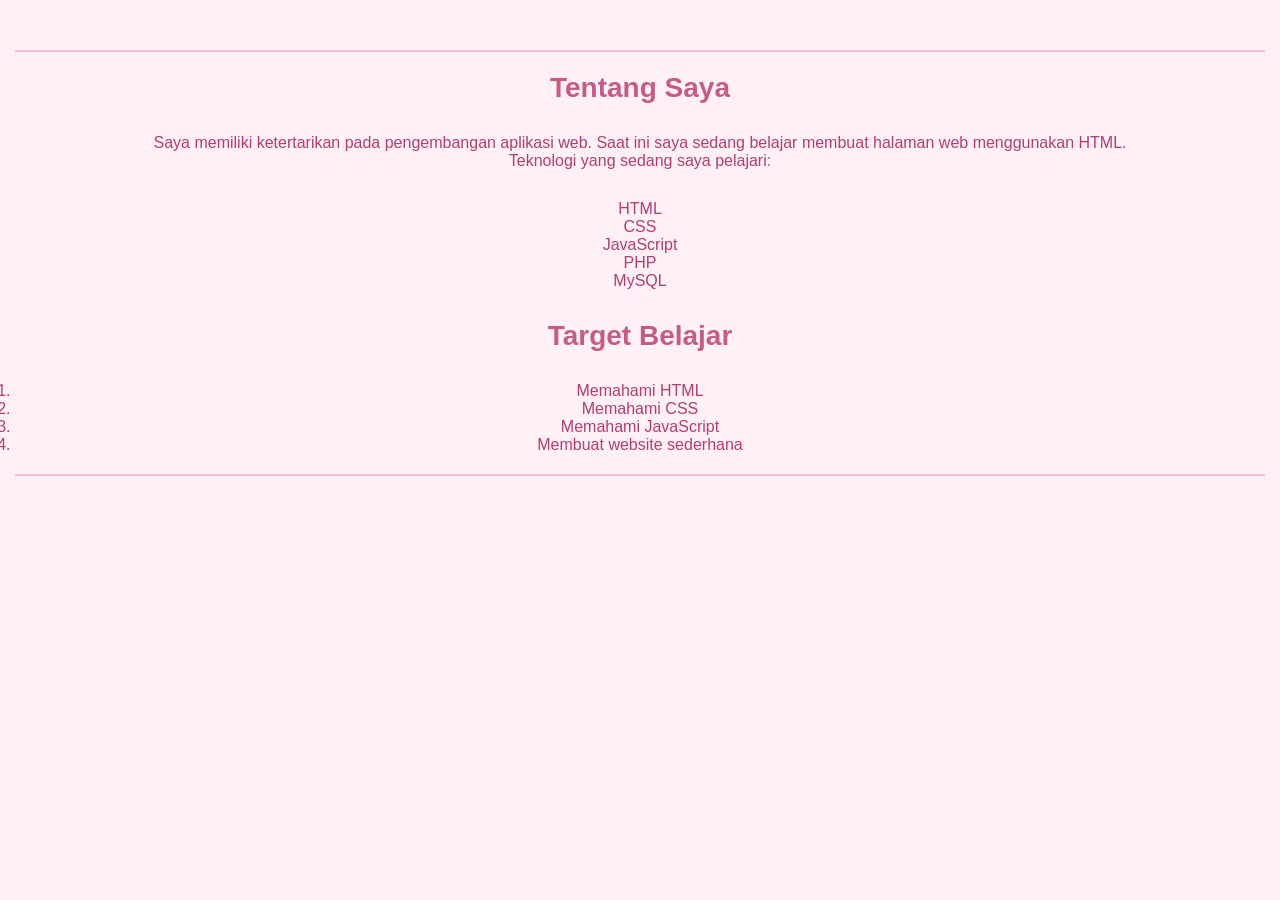
<file: about-me.html>
<!DOCTYPE html>
<html lang="id">
<head>
    <meta charset="UTF-8">
    <title>Tentang Saya</title>
 <link rel="stylesheet" href="style.css">
</head>
<body>

    <hr>

    <h1>Tentang Saya</h1>

    <p>
        Saya memiliki ketertarikan pada pengembangan aplikasi web.
        Saat ini saya sedang belajar membuat halaman web menggunakan HTML.
    </p>

    <p>Teknologi yang sedang saya pelajari:</p>

    <ul>
        <li>HTML</li>
        <li>CSS</li>
        <li>JavaScript</li>
        <li>PHP</li>
        <li>MySQL</li>
    </ul>

    <h1>Target Belajar</h1>

    <ol>
        <li>Memahami HTML</li>
        <li>Memahami CSS</li>
        <li>Memahami JavaScript</li>
        <li>Membuat website sederhana</li>
    </ol>

    <hr>

</body>
</html>
</file>
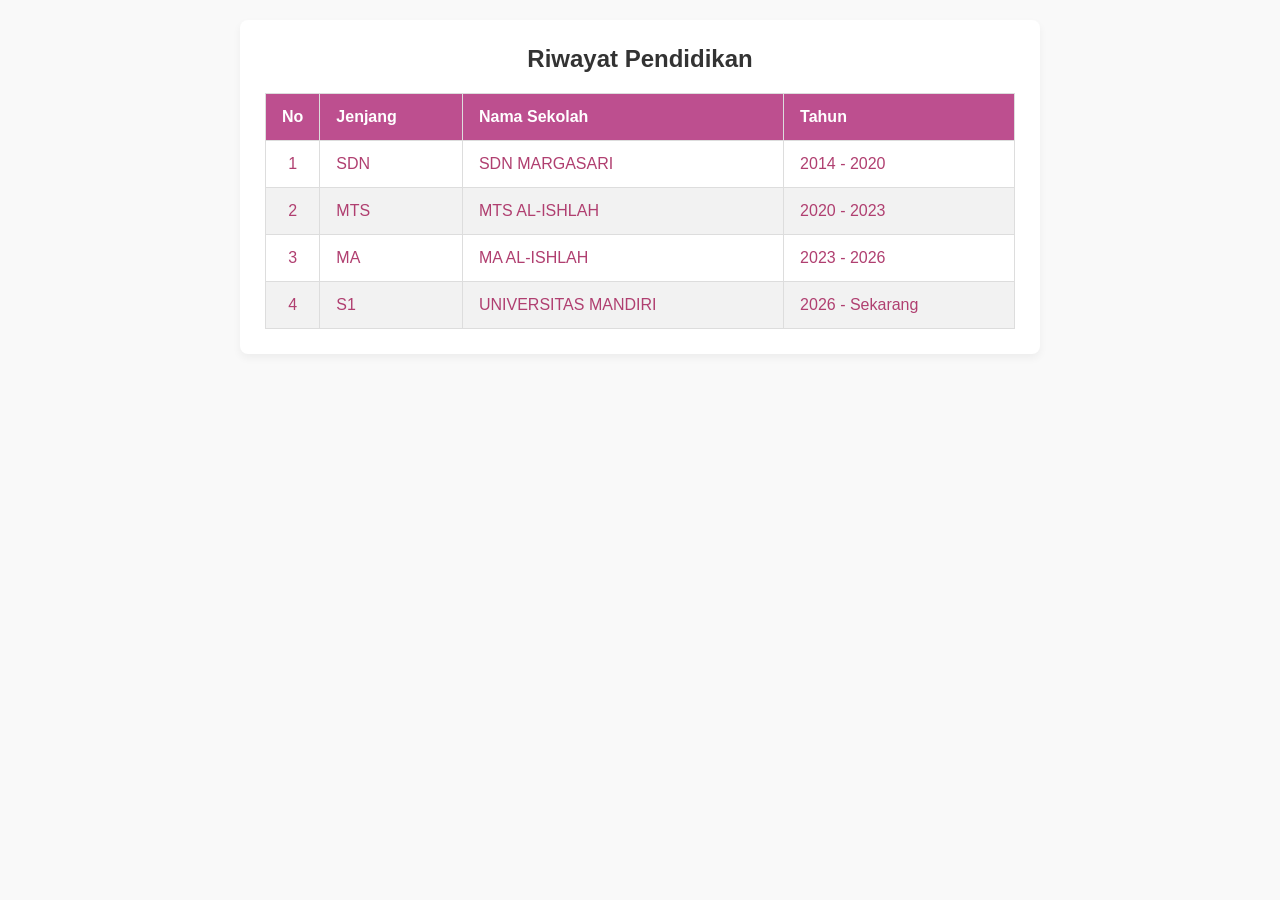
<file: educations.html>
<!DOCTYPE html>
<html lang="id">
<head>
    <meta charset="UTF-8">
    <meta name="viewport" content="width=device-width, initial-scale=1.0">
    <title>Tabel Riwayat Pendidikan</title>
    <link rel="stylesheet" href="style.css">
    
    <style>
        body {
            font-family: Arial, sans-serif;
            padding: 20px;
            background-color: #f9f9f9;
        }
        .container {
            max-width: 800px;
            margin: 0 auto;
            background: #ffffff;
            padding: 25px;
            border-radius: 8px;
            box-shadow: 0 4px 8px rgba(0,0,0,0.05);
        }
        h2 {
            color: #333;
            margin-bottom: 20px;
            font-size: 24px;
        }
        table {
            width: 100%;
            border-collapse: collapse;
            font-size: 16px; /* Ukuran teks lebih besar */
        }
        th, td {
            border: 1px solid #ddd;
            padding: 14px 16px; /* Padding lebih longgar agar tabel terlihat besar */
            text-align: left;
        }
        th {
            background-color: #bd4f8f;
            color: white;
            font-weight: bold;
        }
        tr:nth-child(even) {
            background-color: #f2f2f2; /* Warna selang-seling */
        }
        tr:hover {
            background-color: #ddd; /* Efek hover saat kursor di atas baris */
        }
        /* Mengatur lebar spesifik untuk kolom No agar rapi */
        th:first-child, td:first-child {
            width: 50px;
            text-align: center;
        }
    </style>
</head>
<body>

<div class="container">
    <h2>Riwayat Pendidikan</h2>
    <table>
        <thead>
            <tr>
                <th>No</th>
                <th>Jenjang</th>
                <th>Nama Sekolah</th>
                <th>Tahun</th>
            </tr>
        </thead>
        <tbody>
            <tr>
                <td>1</td>
                <td>SDN</td>
                <td>SDN MARGASARI</td>
                <td>2014 - 2020</td>
            </tr>
            <tr>
                <td>2</td>
                <td>MTS</td>
                <td>MTS AL-ISHLAH</td>
                <td>2020 - 2023</td>
            </tr>
            <tr>
                <td>3</td>
                <td>MA</td>
                <td>MA AL-ISHLAH</td>
                <td>2023 - 2026</td>
            </tr>
            <tr>
                <td>4</td>
                <td>S1</td>
                <td>UNIVERSITAS MANDIRI</td>
                <td>2026 - Sekarang</td>
            </tr>
        </tbody>
    </table>
</div>

</body>
</html>
</file>
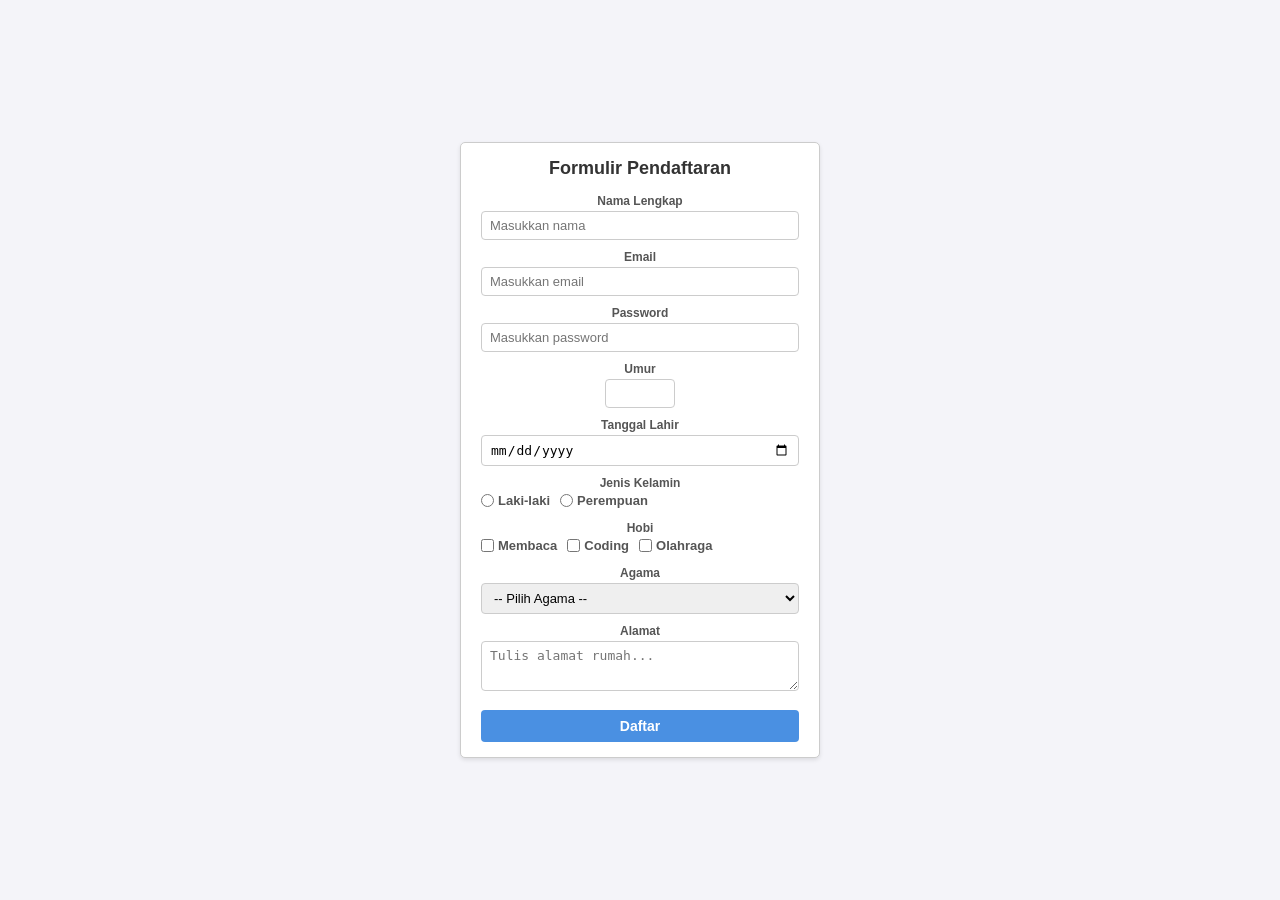
<file: from.html>
<!DOCTYPE html>
<html lang="id">
<head>
    <meta charset="UTF-8">
    <meta name="viewport" content="width=device-width, initial-scale=1.0">
    <title>Formulir Pendaftaran Ringkas</title>
<link rel="stylesheet" href="style.css">
   
    <style>
        body {
            font-family: Arial, sans-serif;
            background-color: #f4f4f9;
            display: flex;
            justify-content: center;
            align-items: center;
            min-height: 100vh;
            margin: 0;
            padding: 10px;
        }
        .form-container {
            background: #ffffff;
            padding: 15px 20px;
            border: 1px solid #ccc;
            border-radius: 5px;
            width: 100%;
            max-width: 360px; /* Ukuran maksimal diperkecil agar ringkas */
            box-shadow: 0 2px 4px rgba(0,0,0,0.1);
        }
        h2 {
            text-align: center;
            margin: 0 0 15px 0;
            font-size: 18px; /* Ukuran judul diperkecil */
            color: #333;
        }
        .form-group {
            margin-bottom: 10px; /* Jarak antar baris dipersempit */
        }
        label {
            display: block;
            font-size: 12px; /* Ukuran teks label lebih kecil */
            font-weight: bold;
            margin-bottom: 3px;
            color: #555;
        }
        input[type="text"],
        input[type="number"],
        input[type="date"],
        select,
        textarea {
            width: 100%;
            padding: 6px 8px; /* Padding diperkecil agar input lebih tipis */
            font-size: 13px;
            border: 1px solid #ccc;
            border-radius: 4px;
            box-sizing: border-box;
        }
        .radio-group, .checkbox-group {
            display: flex;
            gap: 10px;
            align-items: center;
            margin-top: 2px;
        }
        .radio-item, .checkbox-item {
            display: flex;
            align-items: center;
            font-size: 13px;
        }
        .radio-item input, .checkbox-item input {
            margin-right: 4px;
        }
        textarea {
            resize: vertical;
            height: 50px; /* Tinggi kotak alamat diperkecil */
        }
        button {
            width: 100%;
            padding: 8px;
            background-color: #4A90E2;
            color: white;
            border: none;
            border-radius: 4px;
            font-size: 14px;
            font-weight: bold;
            cursor: pointer;
            margin-top: 5px;
        }
        button:hover {
            background-color: #357ABD;
        }
    </style>
</head>
<body>

<div class="form-container">
    <h2>Formulir Pendaftaran</h2>
    <form>
        <div class="form-group">
            <label for="nama">Nama Lengkap</label>
            <input type="text" id="nama" name="nama" placeholder="Masukkan nama">
        </div>

        <div class="form-group">
            <label for="email">Email</label>
            <input type="text" id="email" name="email" placeholder="Masukkan email">
        </div>

        <div class="form-group">
            <label for="password">Password</label>
            <input type="text" id="password" name="password" placeholder="Masukkan password">
        </div>

        <div class="form-group">
            <label for="umur">Umur</label>
            <input type="number" id="umur" name="umur" style="width: 70px;">
        </div>

        <div class="form-group">
            <label for="tanggal_lahir">Tanggal Lahir</label>
            <input type="date" id="tanggal_lahir" name="tanggal_lahir">
        </div>

        <div class="form-group">
            <label>Jenis Kelamin</label>
            <div class="radio-group">
                <label class="radio-item"><input type="radio" name="jk" value="L"> Laki-laki</label>
                <label class="radio-item"><input type="radio" name="jk" value="P"> Perempuan</label>
            </div>
        </div>

        <div class="form-group">
            <label>Hobi</label>
            <div class="checkbox-group">
                <label class="checkbox-item"><input type="checkbox" name="hobi" value="Membaca"> Membaca</label>
                <label class="checkbox-item"><input type="checkbox" name="hobi" value="Coding"> Coding</label>
                <label class="checkbox-item"><input type="checkbox" name="hobi" value="Olahraga"> Olahraga</label>
            </div>
        </div>

        <div class="form-group">
            <label for="agama">Agama</label>
            <select id="agama" name="agama">
                <option value="">-- Pilih Agama --</option>
                <option value="Islam">Islam</option>
                <option value="Kristen">Kristen</option>
                <option value="Katolik">Katolik</option>
                <option value="Hindu">Hindu</option>
                <option value="Buddha">Buddha</option>
                <option value="Khonghucu">Khonghucu</option>
            </select>
        </div>

        <div class="form-group">
            <label for="alamat">Alamat</label>
            <textarea id="alamat" name="alamat" placeholder="Tulis alamat rumah..."></textarea>
        </div>

        <button type="submit">Daftar</button>
    </form>
</div>

</body>
</html>
</file>
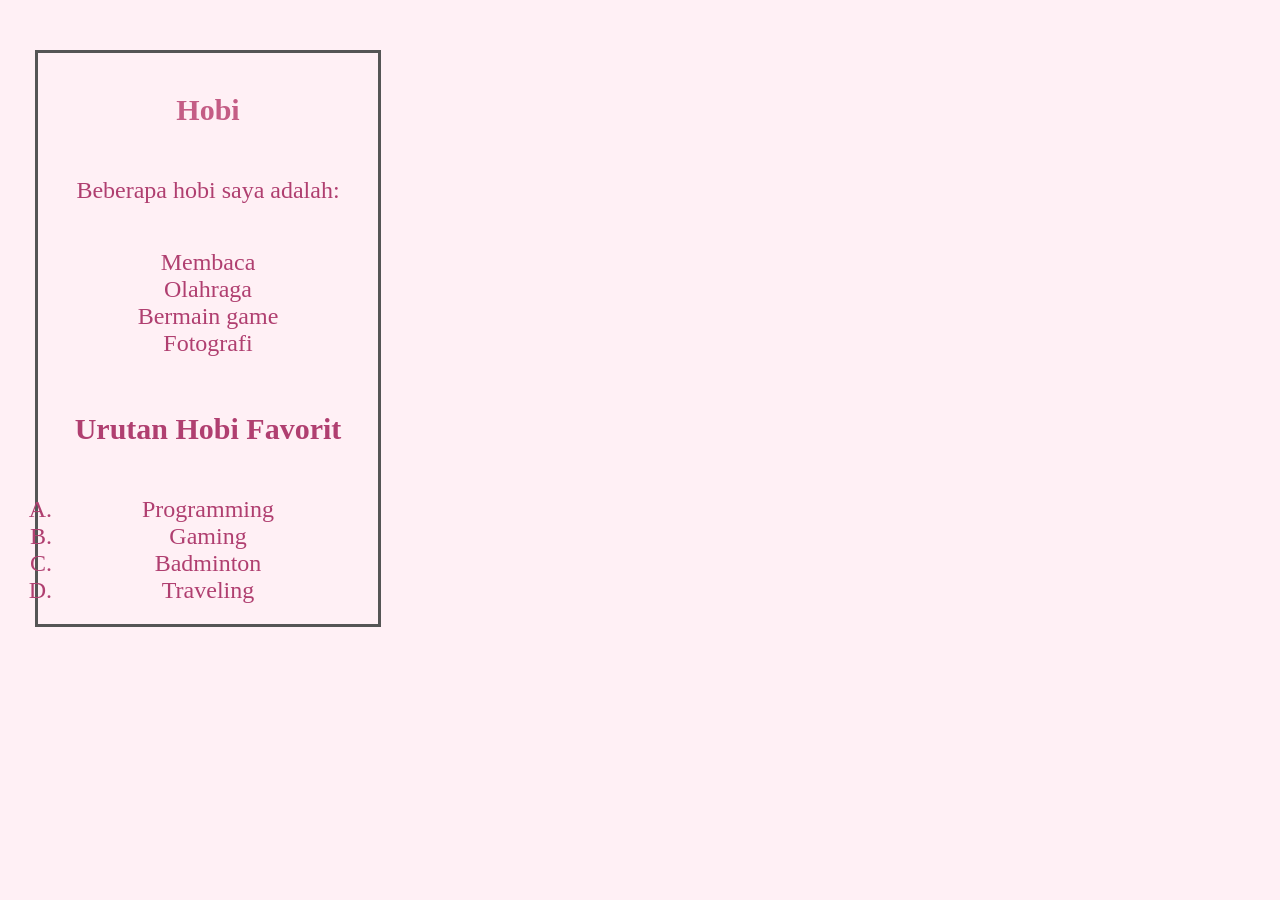
<file: hobbies.html>
<!DOCTYPE html>
<html lang="id">
<head>
    <meta charset="UTF-8">
    <meta name="viewport" content="width=device-width, initial-scale=1.0">
    <title>Hobbies</title>
<link rel="stylesheet" href="style.css">
    

    <style>
        .bingkai {
            width: 300px;
            border: 3px solid #555;
            padding: 20px;
            margin: 20px;
            font-family: "Times New Roman", serif;
            font-size: 24px;
            box-sizing: content-box;
        }

        h1 {
            font-size: 30px;
            margin-top: 20px;
        }

        h2 {
            font-size: 30px;
            margin-top: 50px;
        }

        p {
            margin-top: 50px;
        }

        ul {
            margin-top: 45px;
            margin-bottom: 55px;
        }

        ol {
            list-style-type: upper-alpha;
            margin-top: 50px;
        }
    </style>
</head>

<body>

    <div class="bingkai">

        <h1>Hobi</h1>

        <p>Beberapa hobi saya adalah:</p>

        <ul>
            <li>Membaca</li>
            <li>Olahraga</li>
            <li>Bermain game</li>
            <li>Fotografi</li>
        </ul>

        <h2>Urutan Hobi Favorit</h2>

        <ol>
            <li>Programming</li>
            <li>Gaming</li>
            <li>Badminton</li>
            <li>Traveling</li>
        </ol>

    </div>

</body>
</html>
</file>
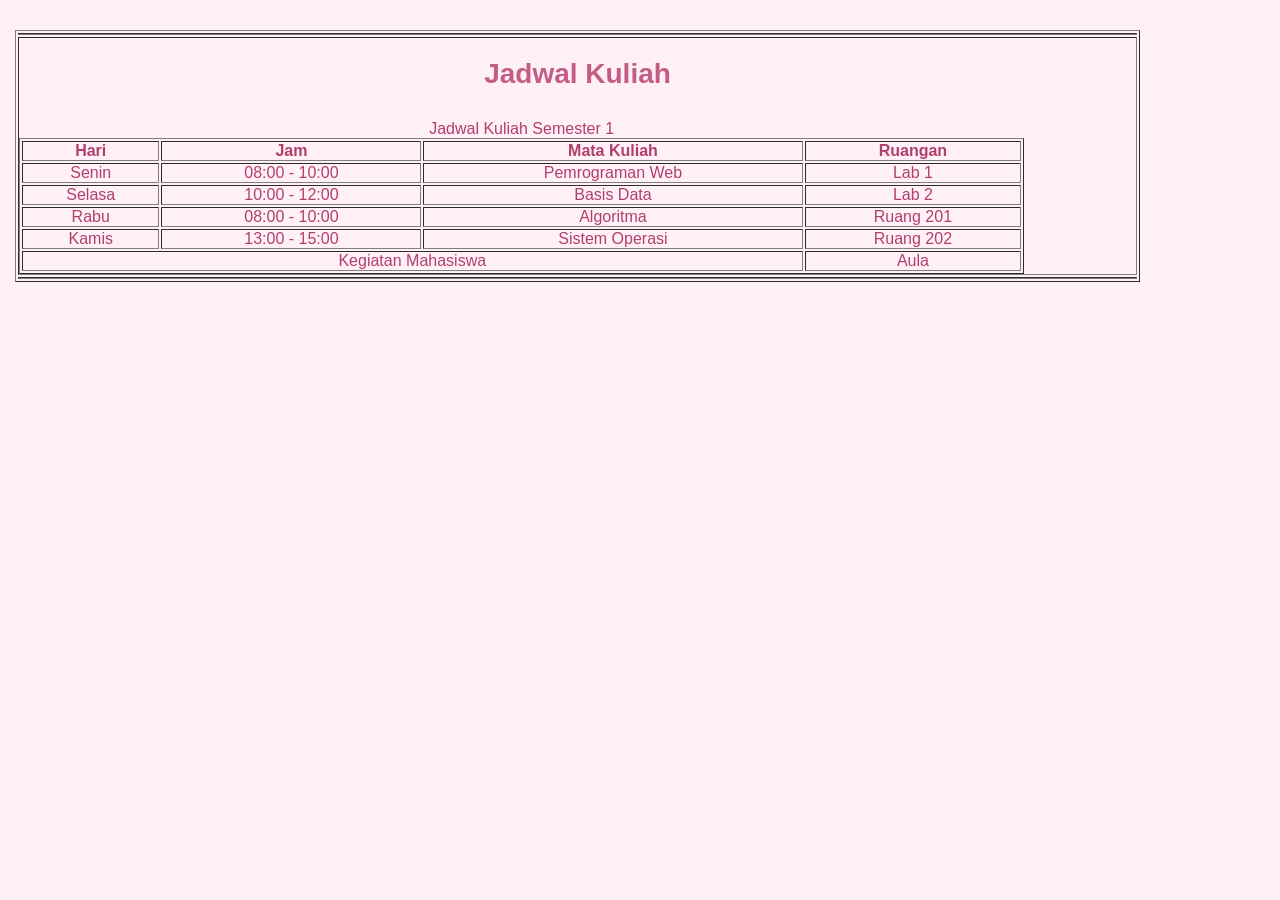
<file: jadwal.html>
<!DOCTYPE html>
<html lang="id">
<head>
  <meta charset="UTF-8">
  <title>Jadwal Kuliah</title>
  <link rel="stylesheet" href="style.css">
</head>
<body>
  <table border="1" width="90%">
    <tr>
      <td></td>
    </tr>
    <tr>
      <td>
        <h1>Jadwal Kuliah</h1>

        <table border="1" width="90%">
          <caption>Jadwal Kuliah Semester 1</caption>
          <tr>
            <th>Hari</th>
            <th>Jam</th>
            <th>Mata Kuliah</th>
            <th>Ruangan</th>
          </tr>
          <tr>
            <td>Senin</td>
            <td>08:00 - 10:00</td>
            <td>Pemrograman Web</td>
            <td>Lab 1</td>
          </tr>
          <tr>
            <td>Selasa</td>
            <td>10:00 - 12:00</td>
            <td>Basis Data</td>
            <td>Lab 2</td>
          </tr>
          <tr>
            <td>Rabu</td>
            <td>08:00 - 10:00</td>
            <td>Algoritma</td>
            <td>Ruang 201</td>
          </tr>
          <tr>
            <td>Kamis</td>
            <td>13:00 - 15:00</td>
            <td>Sistem Operasi</td>
            <td>Ruang 202</td>
          </tr>
          <tr>
            <td colspan="3">Kegiatan Mahasiswa</td>
            <td>Aula</td>
          </tr>
        </table>
      </td>
    </tr>
    <tr>
      <td></td>
    </tr>
  </table>
</body>
</html>
</file>
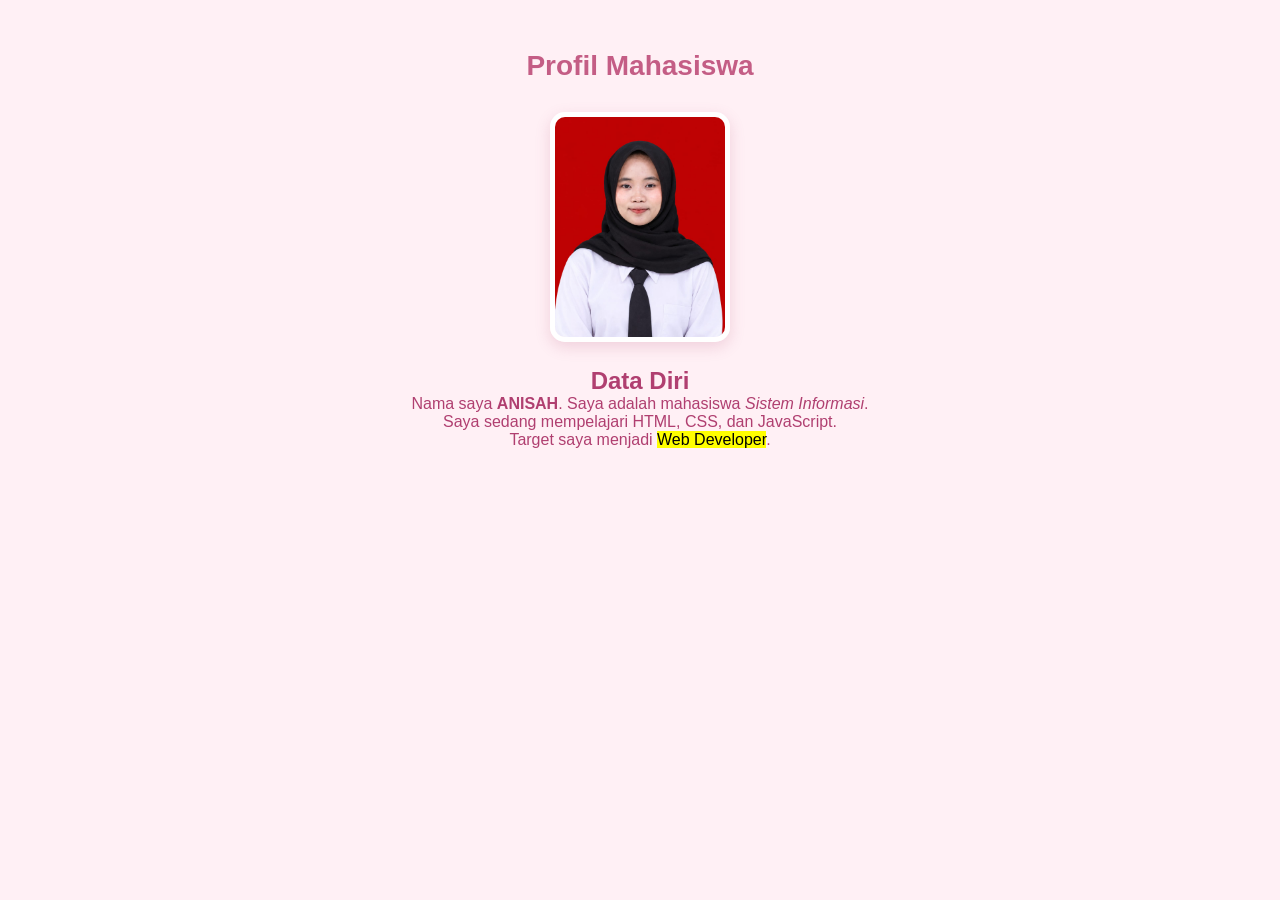
<file: profile.html>
<!DOCTYPE html>
<html lang="id">

<head>
    <meta charset="UTF-8">
    <meta name="viewport" content="width=device-width, initial-scale=1.0">

    <title>Profil Mahasiswa</title>

    <link rel="stylesheet" href="style.css">
</head>

<body>

    <div class="profil-container">

        <h1>Profil Mahasiswa</h1>

        <img src="filegambar.anisah.jpeg"
             alt="Foto Profil"
             class="foto-profil">

        <h2>Data Diri</h2>

        <p>
            Nama saya <strong>ANISAH</strong>.
            Saya adalah mahasiswa
            <em>Sistem Informasi</em>.
        </p>

        <p>
            Saya sedang mempelajari HTML, CSS, dan JavaScript.
        </p>

        <p>
            Target saya menjadi
            <mark>Web Developer</mark>.
        </p>

    </div>

</body>

</html>
</file>
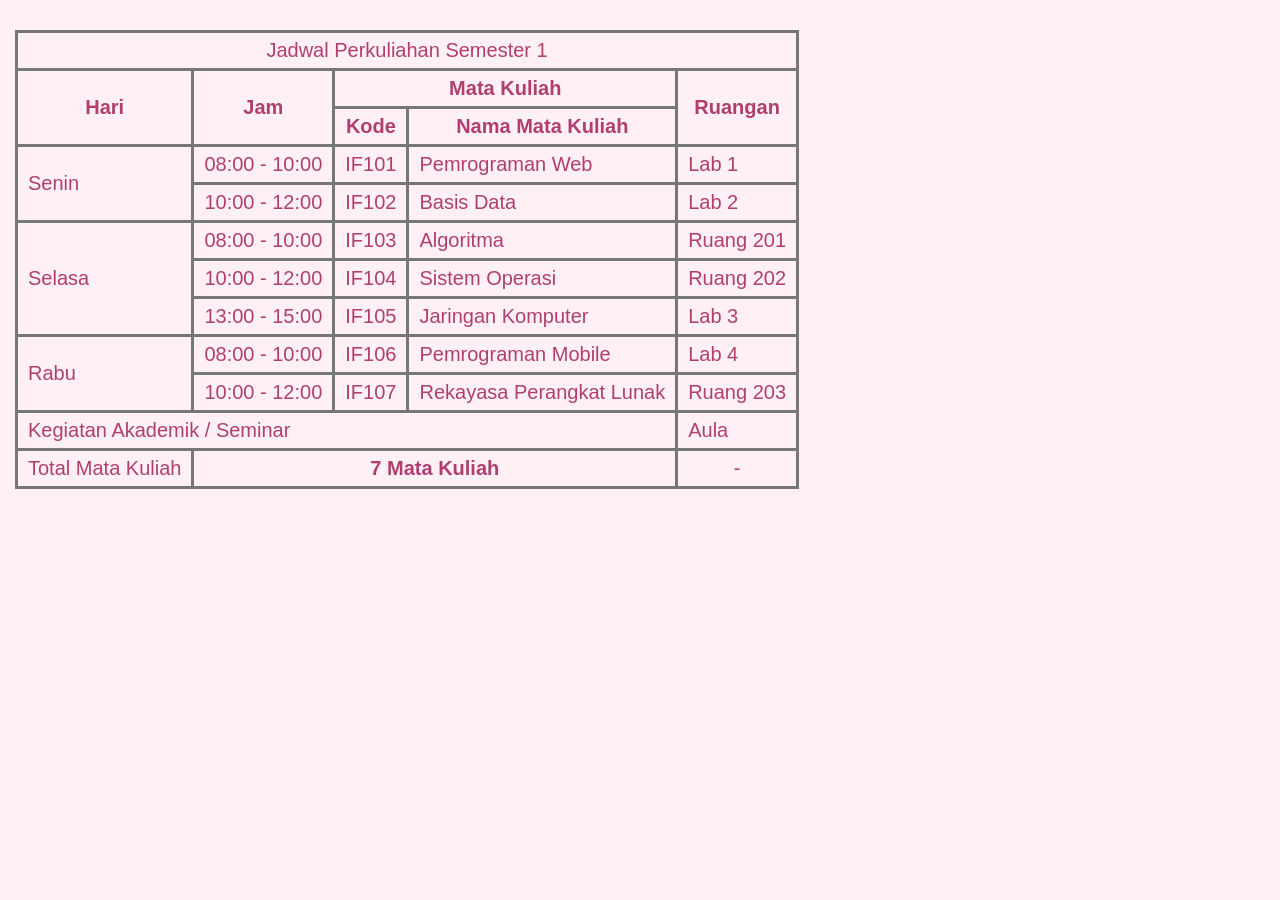
<file: table1.html>
<!DOCTYPE html>
<html lang="id">
<head>
    <meta charset="UTF-8">
    <title>Jadwal Perkuliahan</title>
    <link rel="stylesheet" href="style.css">
    <style>
        table {
            border-collapse: collapse;
            font-family: Arial, sans-serif;
            font-size: 20px;
        }
        th, td {
            border: 3px solid #777;
            padding: 6px 10px;
            text-align: left;
        }
    </style>
</head>
<body>

    <table border="1">
        <!-- Judul Utama Tabel -->
        <tr>
            <th colspan="5" style="text-align: center; font-weight: normal;">Jadwal Perkuliahan Semester 1</th>
        </tr>
        
        <!-- Header Tabel -->
        <tr>
            <th rowspan="2" style="text-align: center;">Hari</th>
            <th rowspan="2" style="text-align: center;">Jam</th>
            <th colspan="2" style="text-align: center;">Mata Kuliah</th>
            <th rowspan="2" style="text-align: center;">Ruangan</th>
        </tr>
        <tr>
            <th style="text-align: center;">Kode</th>
            <th style="text-align: center;">Nama Mata Kuliah</th>
        </tr>
        
        <!-- Hari Senin -->
        <tr>
            <td rowspan="2">Senin</td>
            <td>08:00 - 10:00</td>
            <td>IF101</td>
            <td>Pemrograman Web</td>
            <td>Lab 1</td>
        </tr>
        <tr>
            <td>10:00 - 12:00</td>
            <td>IF102</td>
            <td>Basis Data</td>
            <td>Lab 2</td>
        </tr>
        
        <!-- Hari Selasa -->
        <tr>
            <td rowspan="3">Selasa</td>
            <td>08:00 - 10:00</td>
            <td>IF103</td>
            <td>Algoritma</td>
            <td>Ruang 201</td>
        </tr>
        <tr>
            <td>10:00 - 12:00</td>
            <td>IF104</td>
            <td>Sistem Operasi</td>
            <td>Ruang 202</td>
        </tr>
        <tr>
            <td>13:00 - 15:00</td>
            <td>IF105</td>
            <td>Jaringan Komputer</td>
            <td>Lab 3</td>
        </tr>
        
        <!-- Hari Rabu -->
        <tr>
            <td rowspan="2">Rabu</td>
            <td>08:00 - 10:00</td>
            <td>IF106</td>
            <td>Pemrograman Mobile</td>
            <td>Lab 4</td>
        </tr>
        <tr>
            <td>10:00 - 12:00</td>
            <td>IF107</td>
            <td>Rekayasa Perangkat Lunak</td>
            <td>Ruang 203</td>
        </tr>
        
        <!-- Kegiatan Akademik / Seminar -->
        <tr>
            <td colspan="4">Kegiatan Akademik / Seminar</td>
            <td>Aula</td>
        </tr>
        
        <!-- Total Mata Kuliah -->
        <tr>
            <td>Total Mata Kuliah</td>
            <td colspan="3" style="text-align: center; font-weight: bold;">7 Mata Kuliah</td>
            <td style="text-align: center;">-</td>
        </tr>
    </table>

</body>
</html>
</file>
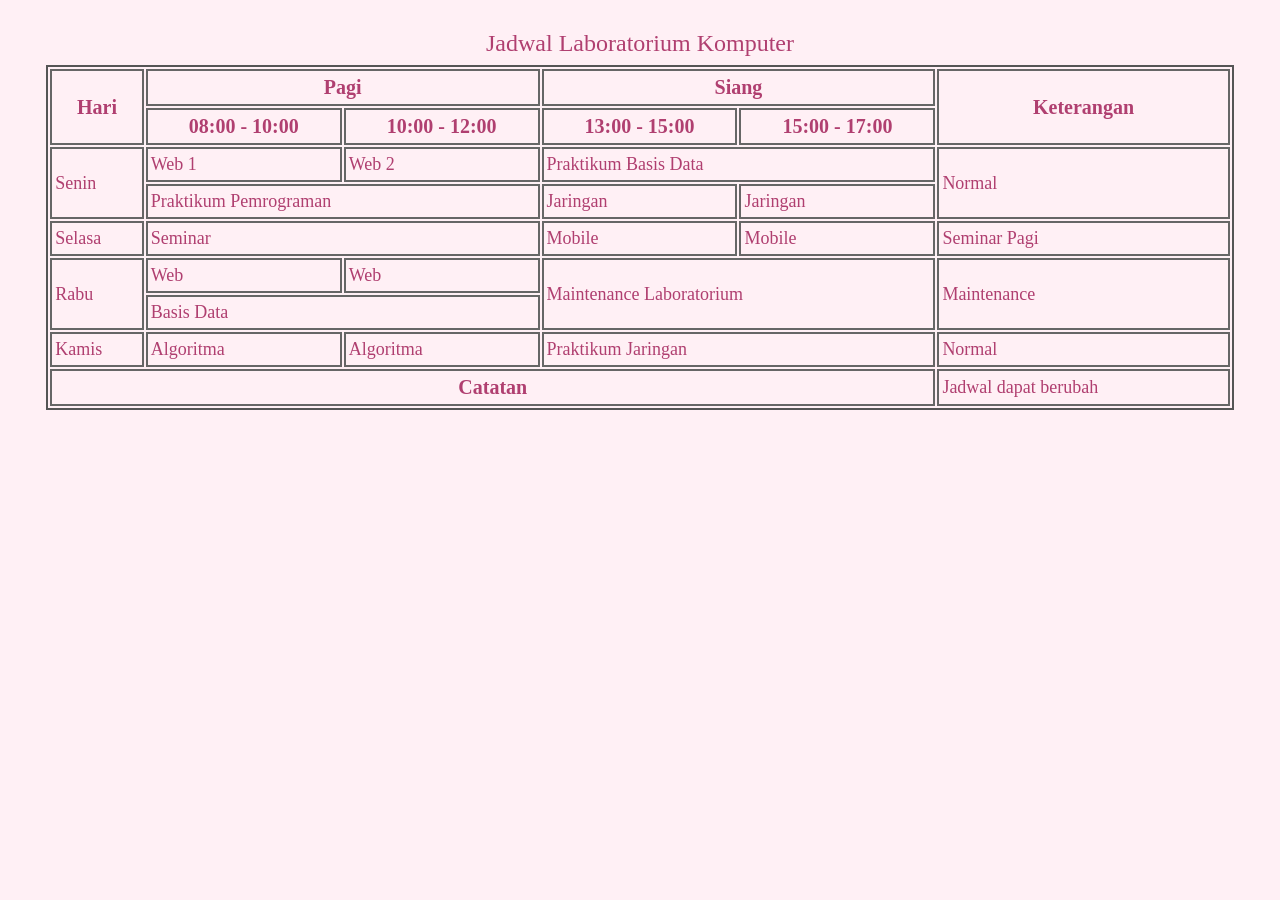
<file: table2.html>
<!DOCTYPE html>
<html lang="id">
<head>
    <meta charset="UTF-8">
    <title>Jadwal Laboratorium Komputer</title>
    <link rel="stylesheet" href="style.css">

    <style>
        body {
            font-family: "Times New Roman", serif;
            font-size: 18px;
        }

        h2 {
            text-align: center;
            font-size: 24px;
            font-weight: normal;
            margin-bottom: 8px;
        }

        table {
            width: 95%;
            margin: auto;
            border: 2px solid #555;
            border-spacing: 2px;
            table-layout: fixed;
        }

        th, td {
            border: 2px solid #666;
            padding: 5px 3px;
            text-align: left;
            vertical-align: middle;
            overflow-wrap: break-word;
        }

        th {
            text-align: center;
            font-size: 20px;
        }

        .hari {
            width: 8%;
        }

        .waktu {
            width: 16%;
        }

        .keterangan {
            width: 25%;
        }

        .tengah {
            text-align: center;
        }
    </style>
</head>

<body>

<h2>Jadwal Laboratorium Komputer</h2>

<table>
    <tr>
        <th class="hari" rowspan="2">Hari</th>
        <th colspan="2">Pagi</th>
        <th colspan="2">Siang</th>
        <th class="keterangan" rowspan="2">Keterangan</th>
    </tr>

    <tr>
        <th class="waktu">08:00 - 10:00</th>
        <th class="waktu">10:00 - 12:00</th>
        <th class="waktu">13:00 - 15:00</th>
        <th class="waktu">15:00 - 17:00</th>
    </tr>

    <tr>
        <td rowspan="2">Senin</td>
        <td>Web 1</td>
        <td>Web 2</td>
        <td colspan="2">Praktikum Basis Data</td>
        <td rowspan="2">Normal</td>
    </tr>

    <tr>
        <td colspan="2">Praktikum Pemrograman</td>
        <td>Jaringan</td>
        <td>Jaringan</td>
    </tr>

    <tr>
        <td>Selasa</td>
        <td colspan="2">Seminar</td>
        <td>Mobile</td>
        <td>Mobile</td>
        <td>Seminar Pagi</td>
    </tr>

    <tr>
        <td rowspan="2">Rabu</td>
        <td>Web</td>
        <td>Web</td>
        <td colspan="2" rowspan="2">
            Maintenance Laboratorium
        </td>
        <td rowspan="2">Maintenance</td>
    </tr>

    <tr>
        <td colspan="2">Basis Data</td>
    </tr>

    <tr>
        <td>Kamis</td>
        <td>Algoritma</td>
        <td>Algoritma</td>
        <td colspan="2">Praktikum Jaringan</td>
        <td>Normal</td>
    </tr>

    <tr>
        <th colspan="5">Catatan</th>
        <td>Jadwal dapat berubah</td>
    </tr>
</table>

</body>
</html>
</file>
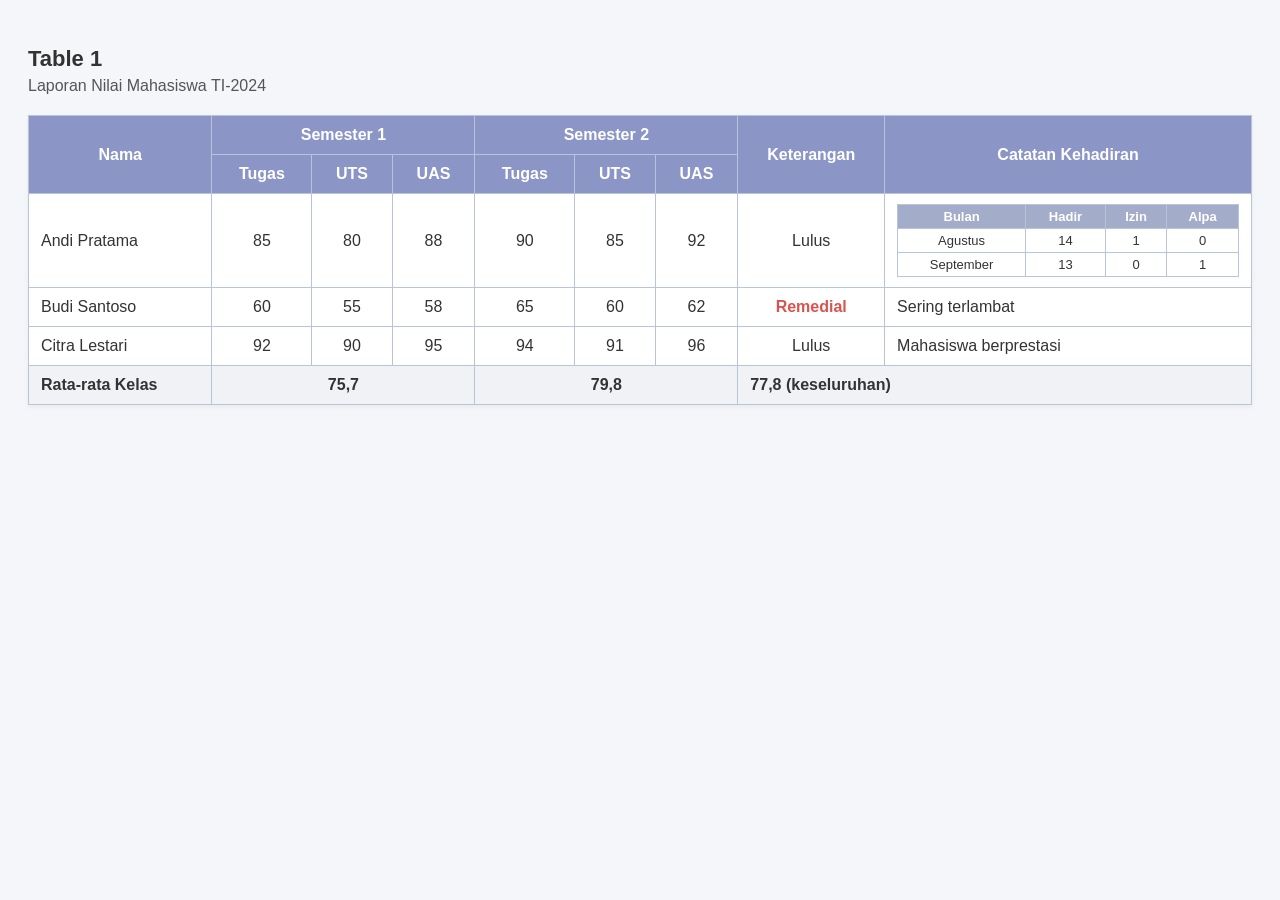
<file: table3.html>
<!DOCTYPE html>
<html lang="id">
<head>
    <meta charset="UTF-8">
    <meta name="viewport" content="width=device-width, initial-scale=1.0">
    <title>Laporan Nilai Mahasiswa</title>
    <style>
        body {
            font-family: Arial, sans-serif;
            background-color: #f4f6f9;
            padding: 20px;
            color: #333;
        }
        h2 {
            margin-bottom: 5px;
            font-size: 22px;
        }
        p {
            margin-top: 0;
            margin-bottom: 20px;
            font-size: 16px;
            color: #555;
        }
        /* Style Utama Tabel */
        .main-table {
            border-collapse: collapse;
            width: 100%;
            background-color: #ffffff;
            box-shadow: 0 2px 5px rgba(0,0,0,0.05);
        }
        .main-table th, .main-table td {
            border: 1px solid #b8c4d9;
            padding: 10px 12px;
            text-align: center;
        }
        /* Warna Header */
        .main-table th {
            background-color: #8c96c6;
            color: white;
            font-weight: bold;
        }
        /* Perataan khusus teks nama dan catatan */
        .text-left {
            text-align: left !important;
        }
        /* Baris Rata-rata Kelas */
        .row-avg {
            background-color: #f0f2f5;
            font-weight: bold;
        }
        /* Pewarnaan Keterangan Status */
        .status-remedial {
            color: #d9534f;
            font-weight: bold;
        }
        /* Styling Sub-tabel Kehadiran di dalam Kolom */
        .sub-table {
            border-collapse: collapse;
            width: 100%;
            margin: 0 auto;
        }
        .sub-table th, .sub-table td {
            border: 1px solid #b8c4d9;
            padding: 4px 8px;
            font-size: 13px;
        }
        .sub-table th {
            background-color: #a3adc9;
            color: white;
        }
        .sub-table td {
            background-color: #ffffff;
        }
    </style>
</head>
<body>

    <h2>Table 1</h2>
    <p>Laporan Nilai Mahasiswa TI-2024</p>

    <table class="main-table">
        <thead>
            <tr>
                <th rowspan="2" style="width: 15%;">Nama</th>
                <th colspan="3">Semester 1</th>
                <th colspan="3">Semester 2</th>
                <th rowspan="2" style="width: 12%;">Keterangan</th>
                <th rowspan="2" style="width: 30%;">Catatan Kehadiran</th>
            </tr>
            <tr>
                <th>Tugas</th>
                <th>UTS</th>
                <th>UAS</th>
                <th>Tugas</th>
                <th>UTS</th>
                <th>UAS</th>
            </tr>
        </thead>
        <tbody>
            <!-- Baris 1: Andi Pratama -->
            <tr>
                <td class="text-left">Andi Pratama</td>
                <td>85</td>
                <td>80</td>
                <td>88</td>
                <td>90</td>
                <td>85</td>
                <td>92</td>
                <td>Lulus</td>
                <td>
                    <!-- Sub-tabel kehadiran -->
                    <table class="sub-table">
                        <thead>
                            <tr>
                                <th>Bulan</th>
                                <th>Hadir</th>
                                <th>Izin</th>
                                <th>Alpa</th>
                            </tr>
                        </thead>
                        <tbody>
                            <tr>
                                <td>Agustus</td>
                                <td>14</td>
                                <td>1</td>
                                <td>0</td>
                            </tr>
                            <tr>
                                <td>September</td>
                                <td>13</td>
                                <td>0</td>
                                <td>1</td>
                            </tr>
                        </tbody>
                    </table>
                </td>
            </tr>
            <!-- Baris 2: Budi Santoso -->
            <tr>
                <td class="text-left">Budi Santoso</td>
                <td>60</td>
                <td>55</td>
                <td>58</td>
                <td>65</td>
                <td>60</td>
                <td>62</td>
                <td class="status-remedial">Remedial</td>
                <td class="text-left">Sering terlambat</td>
            </tr>
            <!-- Baris 3: Citra Lestari -->
            <tr>
                <td class="text-left">Citra Lestari</td>
                <td>92</td>
                <td>90</td>
                <td>95</td>
                <td>94</td>
                <td>91</td>
                <td>96</td>
                <td>Lulus</td>
                <td class="text-left">Mahasiswa berprestasi</td>
            </tr>
            <!-- Baris 4: Rata-rata Kelas -->
            <tr class="row-avg">
                <td class="text-left">Rata-rata Kelas</td>
                <td colspan="3">75,7</td>
                <td colspan="3">79,8</td>
                <td colspan="2" class="text-left">77,8 (keseluruhan)</td>
            </tr>
        </tbody>
    </table>

</body>
</html>
</file>
<file: style.css>
/* RESET */
* {
    margin: 0;
    padding: 0;
    box-sizing: border-box;
}

/* TAMPILAN UTAMA */
body {
    font-family: Arial, sans-serif;
    background: #fff0f5;
    color: #b03f70;
    text-align: center;
    padding: 30px 15px;
}

/* SAPAAN */
p a {
    color: #c45d85;
    text-decoration: none;
    font-weight: bold;
    font-size: 16px;
}

/* FOTO PROFIL */
img {
    display: block;
    width: 180px;
    height: 230px;
    object-fit: cover;
    border: 5px solid white;
    border-radius: 15px;
    margin: 25px auto;
    box-shadow: 0 5px 15px rgba(180, 80, 120, 0.2);
}

/* JUDUL */
h1 {
    color: #c45d85;
    font-size: 28px;
    margin: 20px 0 30px;
}

/* GARIS */
hr {
    border: none;
    height: 2px;
    background: #f2bfd0;
    margin: 20px auto;
}

/* MENU */
ul {
    list-style: none;
    display: grid   
    grid-template-columns:repeat{3, 1fr};    
    gap: 12px;

    width:90/;
    max-width: 750px;
    margin: 30px auto;
    padding: 0;

    justify-items:stretch;
      
}

/* TOMBOL MENU */
ul li a {
    width:100/;
    margin:0;
    padding:0;
    }

/* EFEK HOVER */
ul li a {
    display: flex;
    align-items: center;
    justify-content: center;

    box-sizing: border-box;
    width: 100/;
    min-height: 48px;
    padding: 10px;

    background-color: #fff0f5;
    color: #b84d78;

    border:2px solid #efb5ca;
    border-radius: 12px;

    text-decoration: none;
    font-weight: bold;
    font-size: 14px;
    text-align: center;

    transition: 0.3s ease;
}
/*EFEK HOVER*/
ul li a:hover{
    background-color: #b84db78;
    color:white;
    border-color:#b84878;
    transform:translateY{-2px};
}
</file>
